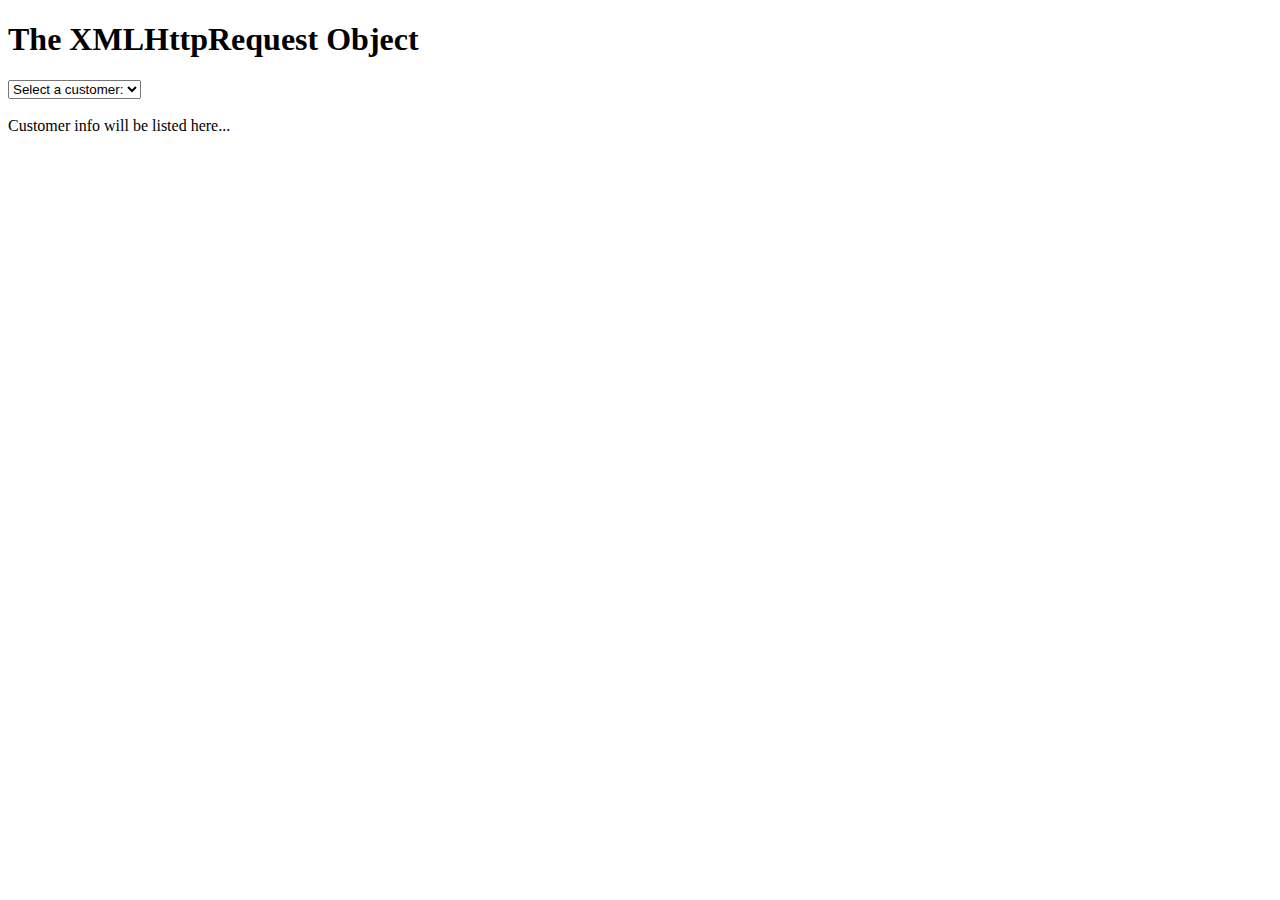
<file: 1.html>
<!DOCTYPE html>
<html>
<style>
table,th,td {
  border : 1px solid black;
  border-collapse: collapse;
}
th,td {
  padding: 5px;
}
</style>
<body>

<h1>The XMLHttpRequest Object</h1>

<form action=""> 
<select name="customers" onchange="showCustomer(this.value)">
<option value="">Select a customer:</option>
<option value="ALFKI">Alfreds Futterkiste</option>
<option value="NORTS ">North/South</option>
<option value="WOLZA">Wolski Zajazd</option>
</select>
</form>
<br>
<div id="txtHint">Customer info will be listed here...</div>

<script>
function showCustomer(str) {
  var xhttp;    
  if (str == "") {
    document.getElementById("txtHint").innerHTML = "";
    return;
  }
  xhttp = new XMLHttpRequest();
  xhttp.onreadystatechange = function() {
    if (this.readyState == 4 && this.status == 200) {
      document.getElementById("txtHint").innerHTML = this.responseText;
    }
  };
  xhttp.open("GET", "getcustomer.php?q="+str, true);
  xhttp.send();
}
</script>

</body>
</html>
</file>
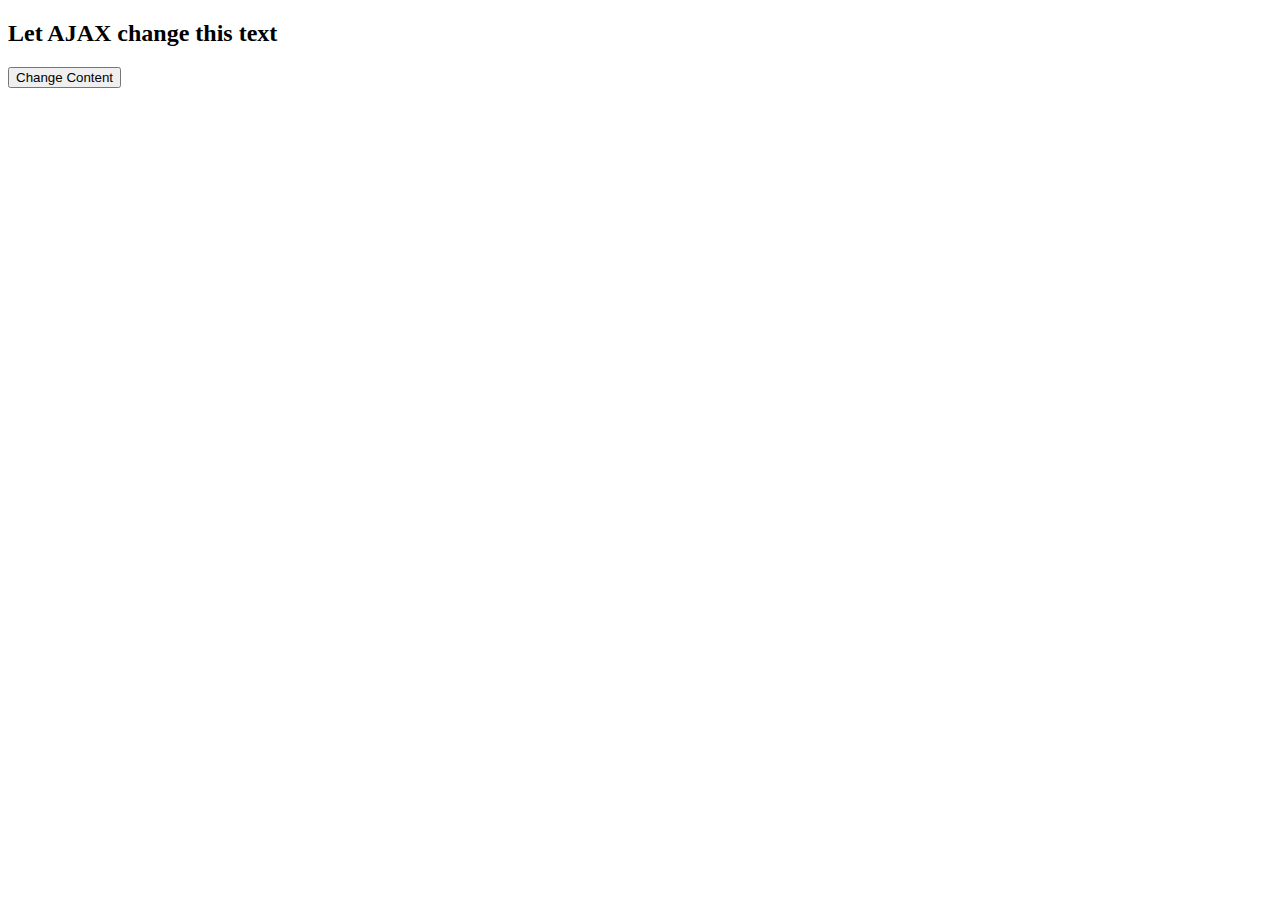
<file: ajax1.html>
<!DOCTYPE html>
<html>
<head>
<script>
function loadXMLDoc()
{
var xmlhttp;

if (window.XMLHttpRequest)
  {// code for IE7+, Firefox, Chrome, Opera, Safari
  xmlhttp=new XMLHttpRequest();
  }

else
  {// code for IE6, IE5
  xmlhttp=new ActiveXObject("Microsoft.XMLHTTP");
  }

xmlhttp.onreadystatechange=function()
  {
  if (xmlhttp.readyState==4 && xmlhttp.status==200)
    {
    document.getElementById("myDiv").innerHTML=xmlhttp.responseText;
    }
  }

xmlhttp.open("GET","lib.xml",true);
xmlhttp.send();

}
</script>
</head>
<body>

<div id="myDiv"><h2>Let AJAX change this text</h2></div>
<button type="button" onclick="loadXMLDoc()">Change Content</button>

</body>
</html>
</file>
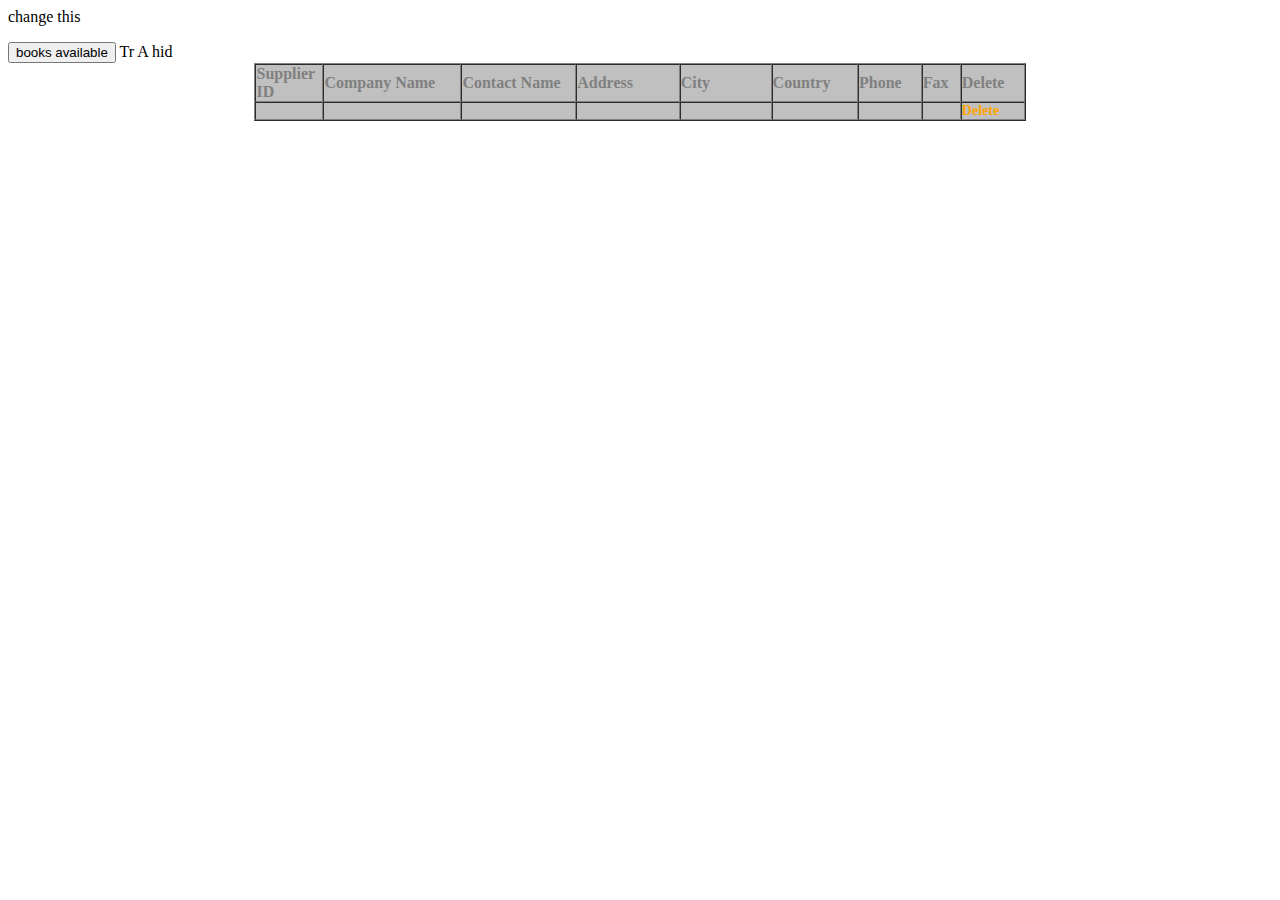
<file: ddd.htm>
<?xml version="1.0" encoding="utf-8"?>
<xsl:stylesheet version="1.0" xmlns:xsl="http://www.w3.org/1999/XSL/Transform">
<xsl:output method="xml" indent="yes"/>

<xsl:template match="/">
<html>
<head>
<style type="text/css">
     .Link
      {
	color:orange;
	font-family:calibri;
	font-weight:bold;
	font-size:14px;
	cursor:pointer;
	}
</style>
</head>
<body>

<div id="mydiv">
<p>change this</p>
<button  id="res" class="btn" onclick="loadXMLDoc()">books available</button>

<script>





function loadXMLDoc()
{
var xmlhttp;

if (window.XMLHttpRequest)
  {// code for IE7+, Firefox, Chrome, Opera, Safari
  xmlhttp=new XMLHttpRequest();
  }

xmlhttp.onreadystatechange=function()
  {
  if (xmlhttp.readyState==4 && xmlhttp.status==200)
    {
    document.getElementById("mydiv").innerHTML=xmlhttp.responseText;
    }
  }

xmlhttp.open("GET","bookstore1.xml",false);
xmlhttp.send();

}
</script>
<table cellpadding="0" style="background-color:silver;color:gray;" 

			align="center" cellspacing="0" border="1" width="61%">
	<tr style="font-weight:bold;">
	<td style="width:2%;">Supplier ID</td>
	<td style="width:12%;">Company Name</td>
	<td style="width:10%;">Contact Name</td>
       <td style="width:9%;">Address</td>
	<td style="width:8%;">City</td>
	<td style="width:7%;">Country</td>
	<td style="width:5%;">Phone</td>
	<td style="width:3%;">Fax</td>
	<td style="width:5%;">Delete</td>
	</tr>
	<xsl:for-each select ="NewDataSet/Table">
	<xsl:variable name="TrID">Tr<xsl:number/>
	</xsl:variable>
	<xsl:variable name="AID">A<xsl:number/>
	</xsl:variable>
	<xsl:variable name="hidID">hid<xsl:number/>
	</xsl:variable>
	<tr id="{$TrID}">
	<td style="width:2%;">
	<xsl:value-of select="SupplierID"/>
	</td>
	<td style="width:12%;">
	<xsl:value-of select="CompanyName"/>
	</td>
	<td style="width:10%;">
	<xsl:value-of select="ContactName"/>
	</td>
       <td style="width:9%;">
	<xsl:value-of select="Address"/>
	</td>
	<td style="width:8%;">
	<xsl:value-of select="City"/>
	</td>
      <td style="width:7%;">
	<xsl:value-of select="Country"/>
	</td>
	<td style="width:5%;">
	<xsl:value-of select="Phone"/>
	</td>
	<td style="width:3%;">
	<xsl:value-of select="Fax"/>
	</td>
       <td style="width:5%;">
	<xsl:variable name="hidValue">
	<xsl:value-of select="SupplierID"/>
	</xsl:variable>
	<input id="{$hidID}" type="hidden" value="{$hidValue}"></input>
	<a id="{$AID}" class="Link" onmouseover="this.cursor:pointer;" 

			onclick="return DeleteRow(this);">Delete</a></td>
	</tr>
	</xsl:for-each>
	</table>
</div>
</body>
</html>
</xsl:template>
</xsl:stylesheet>
</file>
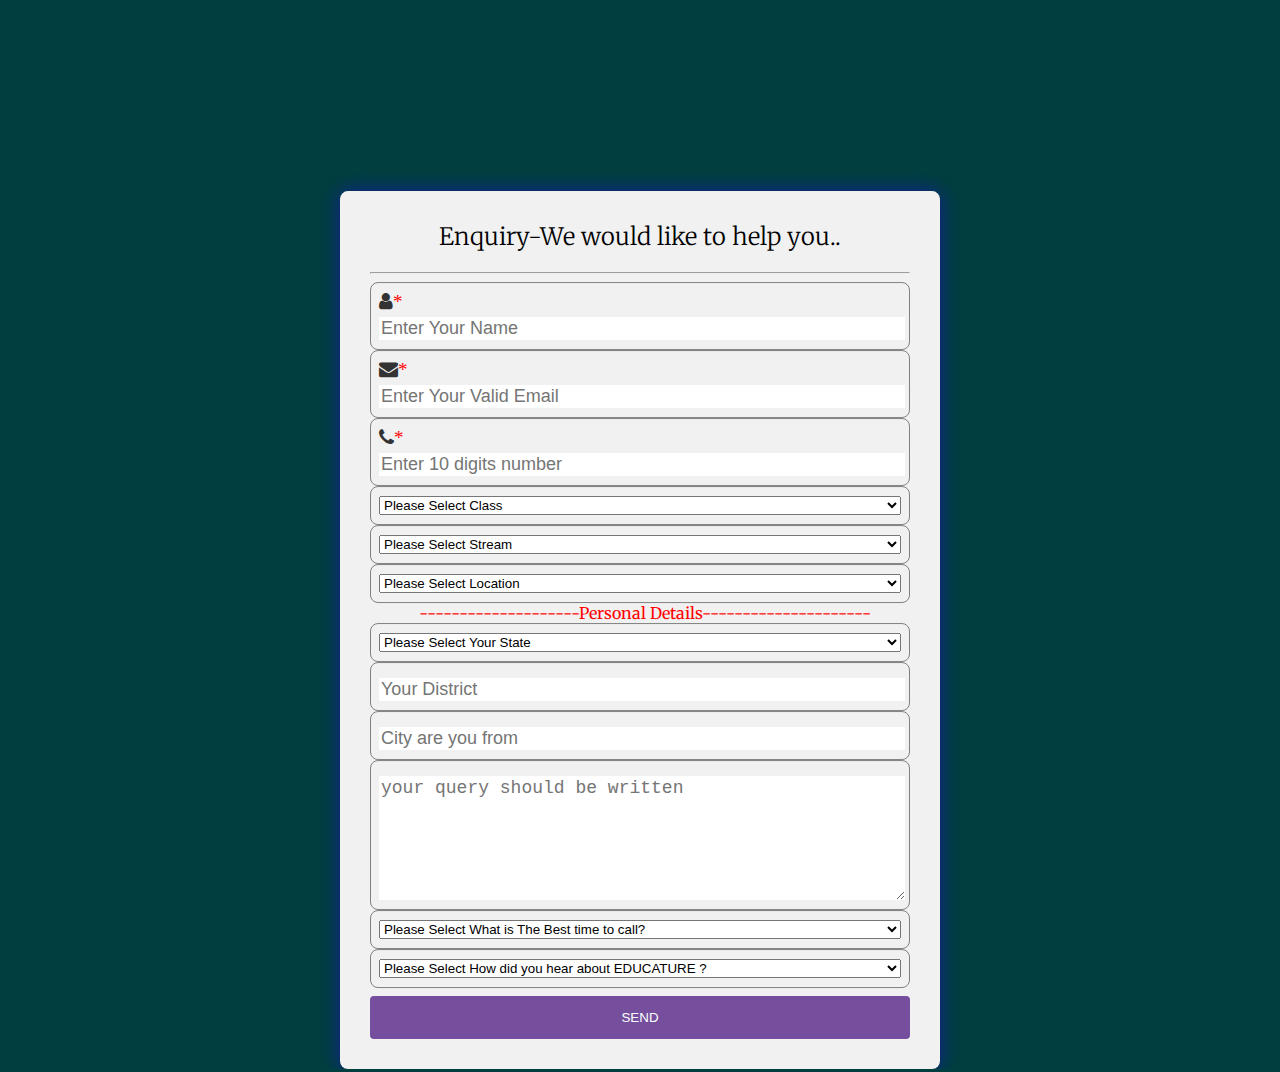
<file: enquiry1.html>
<!DOCTYPE html>
<html lang="en">
<form action="" method="post">
<head>
<meta charset ="UTF-8">
		<meta name="viewport" content="width=device-width, initial-scale=1">

<title>Enquiry </title>


<link rel="stylesheet" href="enquiry.css">
<link rel="stylesheet" href="https://stackpath.bootstrapcdn.com/font-awesome/4.7.0/css/font-awesome.min.css"> 

<style>
.sky-form {
            box-shadow: none;
            border: 1px solid #eee !important;
        }

.sky-form .icon-append {
    right: 1px;
    padding: 0 3px;
    min-width: 34px;}
	
	.sky-form .icon-append, .sky-form .icon-prepend {
    top: 1px;
    height: 32px;
    font-size: 14px;
    line-height: 33px;
    background: inherit;
	}
	.sky-form .input input, .sky-form .select select, .sky-form .textarea textarea,  .sky-form .icon-append, .sky-form .icon-prepend 
	{
    border-color: #bbb;}
</style>


</head>
<body>
	<div class="enquiry-form">
	<h2>Enquiry-We would like to help you..</h2>
		<hr>
	<div class="txtb">
	<label class ="input">
 <i class="icon-append fa fa-user"><span style="color: red;">* </span></i>
	<input type="text" name="" value="" placeholder="Enter Your Name" required>
	</label>	
	</div>
	
	<div class="txtb">
	<label class ="input">
		 <i class="icon-append fa fa-envelope"><span style="color: red;">* </span></i>

		<input type="text" name="" value="" placeholder="Enter Your Valid Email" required>
		</label>
	</div>
	<div class="txtb">
		<label class ="input">
		<i class="icon-append fa fa-phone"><span style="color: red;">* </span></i>
		<input type="text" name="" value="" placeholder="Enter 10 digits number   " required>
			</label>

	</div>
	
	<div class="txtb">
		
		 <label class="select form-group">
                                <select name="" placeholder="Please Select Class"  required  style="float:right;">
		<option selected="selected" value="">Please Select Class</option>
		<option value="6">V to VI Moving</option>
		<option value="7">VI to VII Moving</option>
		<option value="8">VII to VIII Moving</option>
		<option value="9">VIII to IX Moving</option>
		<option value="10">IX to X Moving</option>
		<option value="11">X to XI Moving</option>
		<option value="12">XI to XII Moving</option>
		<option value="13">XII Passed</option>

	</select>
                            </label>
	</div>
	<div class="txtb">
		<label class="select form-group">
                                <select name="" placeholder="Please Select Stream"  required style="float:right;" >
		<option selected="selected" value="">Please Select Stream</option>
		<option value="6">IT</option>
		<option value="7">COMPUTER</option>
		<option value="8">EXTC</option>
		<option value="9">ELECTRONICS </option>
		<option value="10">MECHANICS</option>
		<option value="11">BIOTECHNOLOGY</option>
		 

	</select>
                            </label>
	</div>

		<div class="txtb">
		<label class="select form-group">
                                <select name="" placeholder="Please Select Location" required  style="float:right;" >
		<option selected="selected" value="">Please Select Location</option>
		<option value="6">AHMEDABAD</option>
		<option value="7">INDORE</option>
		<option value="8">KOTA</option>
		<option value="9">MUMBAI </option>
		<option value="10">NAGPUR</option>
		<option value="11">PUNE</option>
		<option value="12">RAJKOT</option>
		<option value="13">UJJAIN</option>
		<option value="14">VADODARA</option>
		<option value="15">GUWAHATI</option>
		<option value="16">RANCHI</option>
		<option value="17">BHUBANESWAR</option>

	</select>
                            </label>
	</div>
	
	<section>
  <label class="input" style="color: #ff0000; margin-left: 10px">--------------------Personal Details---------------------</label>
    </section>

	<div class="txtb">
		<label class="select form-group">
                                <select name="" placeholder="Please Select Your State"  required style="float:right;">
		<option selected="selected" value="">Please Select Your State</option>
		<option value="1">Andaman and Nicobar Islands</option>
		<option value="2">Andhra Pradesh</option>
		<option value="3">Arunachal Pradesh</option>
		<option value="4">Assam</option>
		<option value="5">Bihar</option>
		<option value="6">Chandigarh</option>
		<option value="7">Chhattisgarh</option>
		<option value="8">Dadra and Nagar Haveli</option>
		<option value="9">Daman and Diu</option>
		<option value="10">Delhi</option>
		<option value="11">Goa</option>
		<option value="12">Gujarat</option>
		<option value="13">Haryana</option>
		<option value="14">Himachal Pradesh</option>
		<option value="15">Jammu and Kashmir</option>
		<option value="16">Jharkhand</option>
		<option value="17">Karnataka</option>
		<option value="18">Kerala</option>
		<option value="19">Lakshadweep</option>
		<option value="20">Madhya Pradesh</option>
		<option value="21">Maharashtra</option>
		<option value="22">Manipur</option>
		<option value="23">Meghalaya</option>
		<option value="24">Mizoram</option>
		<option value="25">Nagaland</option>
		<option value="26">Orissa</option>
		<option value="27">Puducherry</option>       
		<option value="28">Punjab</option>
		<option value="29">Rajasthan</option>
		<option value="30">Sikkim</option>
		<option value="31">Tamil Nadu</option>
		<option value="36">Telangana</option>
		<option value="32">Tripura</option>
		<option value="33">Uttar Pradesh</option>
		<option value="34">Uttarakhand</option>
		<option value="35">West Bengal</option>
		 

	</select>
                            </label>
	</div>
	<div class="txtb">
	
		<input type="text" name="" value="" placeholder="Your District" required>
	</div>
	<div class="txtb">
	
		<input type="text" name="" value="" placeholder="City are you from" required>
	</div>
	<div class="txtb">
	 <textarea name=""  rows="6" cols="70" minlength="10"  placeholder="your query should be written" required></textarea> 

	</div>
	<div class="txtb">
		<label class="select form-group">
                                <select name="" placeholder="Please Select What is The Best time to call?" style="float:right;" required>
		<option selected="" value="">Please Select What is The Best time to call?</option>
		<option value="09:00 AM - 10:00 AM">09:00 AM - 10:00 AM</option>
	<option value="10:00 AM - 11:00 AM">10:00 AM - 11:00 AM</option>
	<option value="11:00 AM - 12:00 NOON">11:00 AM - 12:00 NOON</option>
	<option value="12:00 NOON - 01:00 PM">12:00 NOON - 01:00 PM</option>
	<option value="01:00 PM - 02:00 PM">01:00 PM - 02:00 PM</option>
	<option value="02:00 PM - 03:00 PM">02:00 PM - 03:00 PM</option>
	<option value="03:00 PM - 04:00 PM">03:00 PM - 04:00 PM</option>
	<option value="04:00 PM - 05:00 PM">04:00 PM - 05:00 PM</option>
	<option value="05:00 PM - 06:00 PM">05:00 PM - 06:00 PM</option>
	<option value="06:00 PM - 07:00 PM">06:00 PM - 07:00 PM</option>
		 

	</select>
                            </label>
	</div>
	
	<div class="txtb">
		<label class="select form-group">
                                <select name="" placeholder="Please Select How did you hear about EDUCATURE ?" style="float:right;"required >
		<option selected="" value="">Please Select How did you hear about EDUCATURE ?</option>
		<option value="1">Friends</option>
	<option value="2">Relatives</option>
	<option value="3">Banners</option>
	<option value="4">Newspaper</option>
	<option value="5">Magazines</option>
	<option value="6">Social Media</option>
	<option value="7 ">Ex-student</option>
	
	</select>

   </label>
	</div>
	<input onclick="alert('THANK YOU!');" type="submit" value="Send">
	
</div>	
</body>
</form>
</html>
</file>
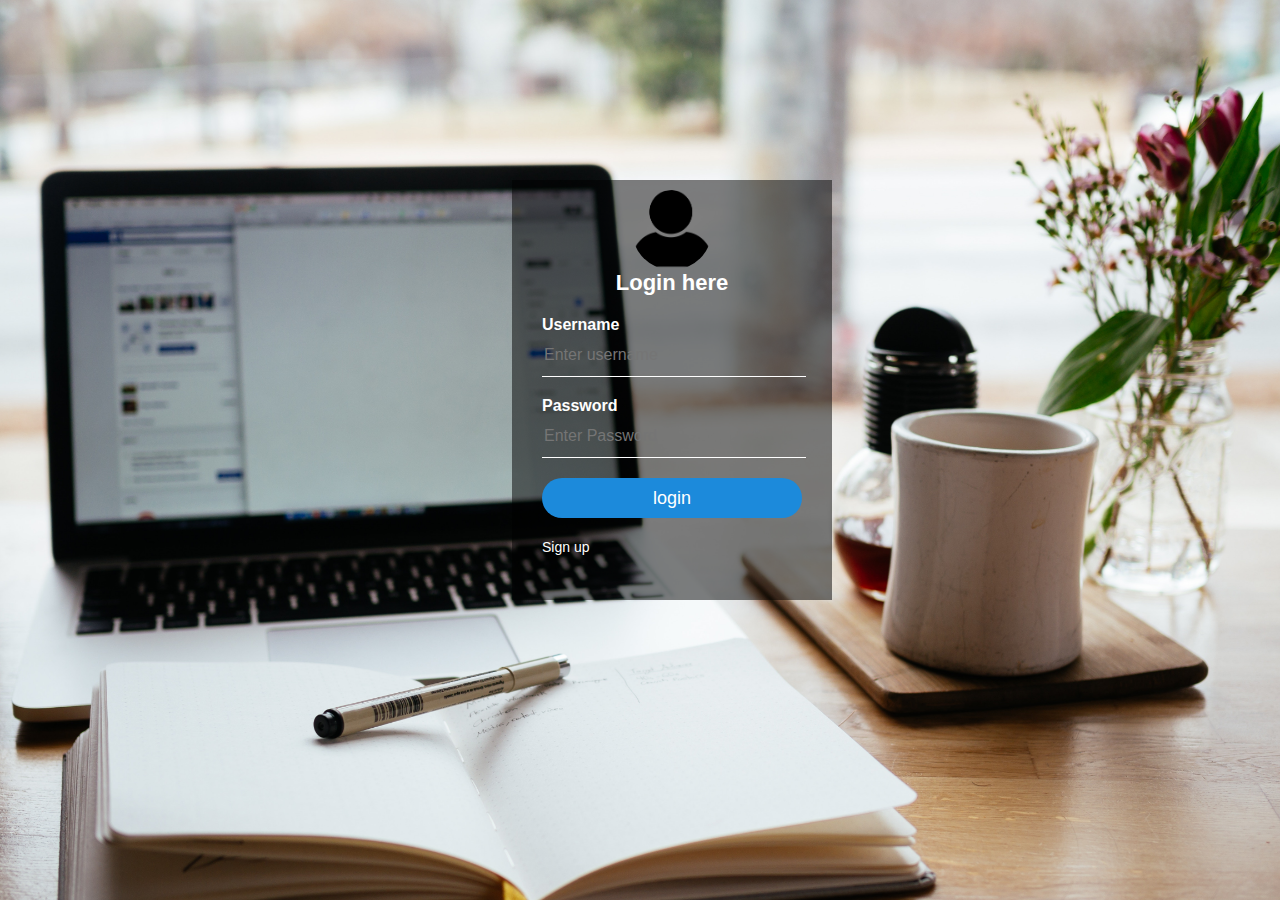
<file: login.html>
<!DOCTYPE html>
<html>
<head>
	<title>Transparent login form</title>
     <meta name="viewport" content="width=device-width, initial-scale=1">
	<link rel="stylesheet" type="text/css" href="login.css">
</head>
<body>
     <div class="login-box">
     	<img src="photo.png" class="avatar">
     	<h1>Login here</h1>
     	<form action="validation.php" method="post">
     		<p>Username</p>
     		<input type="text" name="username" placeholder="Enter username" required>
     		<p>Password</p>
     		<input type="Password" name="password" placeholder="Enter Password"  required>
     		<input type="submit" name="submit" value="login">
		
     		<a href="sign.html">Sign up</a>
     	</form>

    </div>
	
</body>
</html>
</file>
<file: enquiry.css>
@import url('https://fonts.googleapis.com/css?family=Merriweather&display=swap');


body{
	margin:0;
	padding:0;
	background-color:rgb(0,63,63);
	background-size:cover;
	font-family: 'Merriweather', serif;
	
}

.enquiry-form{
	width:85%;
	max-width:600px;
	background:#f1f1f1;
	position:absolute;
	top:70%;
	left:50%;
	transform:translate(-50%,-50%);
	padding:30px;
	
	box-sizing:border-box;
	border-radius:8px;
	text-align:center;
	box-shadow: 0 0 20px #121f96;
	
}

.enquiry-form h2{
	margin-top:0;
	display:flex;
flex-direction:column;
	font-weight:100;
	
}
.txtb{
	border:1px solid gray;
	margin: 0;
	padding:9px 8px;
	border-radius:8px;

	
	
}
.txtb label{
	display:block;
	text-align:left;
		display:flex;
flex-direction:column;
	width:100%;
	color:#333;
	text-transform:uppercase;
	font-size:19px;
}
.txtb input,
.txtb textarea{
	width:100%;
	border:none;
	background:white;
	outline:none;
	display:flex;
flex-direction:column;
	font-size:18px;
	margin-top:6px;

	
}

/*.btn{
	display:inline-block;
	background:#754F9D  ;
	padding:14px 0;
	color:white;
	text-transform:uppercase;
	cursor:pointer;
	margin-top:8px;
	width:100%;
	
	
}
*/
input[type=submit] {
  width: 100%;
  background-color: #754F9D;
  color: white;
  padding: 14px ;
  margin-top: 8px ;
  border: none;
  text-transform:uppercase;
  border-radius: 4px;
  cursor: pointer;
}

input[type=submit]:hover {
  background-color: #3b004d;
}
@media screen and (min-width:300px)and(max-width:1000px){
	.left{
		flex-direction:column;
	}
	.txtb,
	.txtb label
	{
		height:80px;
	}
	.txtb label,
	.txtb input,textarea{
		width:100%;
		
	}
	.enquiry-form h2{
		height:100%;
		width:100%;
	}
	
}
</file>
<file: login.css>
body{
	margin: 0;
	padding: 0;
	background: url(image2.jpg);
	background-size: cover;
	background position: center;
	font-family: sans-serif;
}
.login-box{
	width: 320px;
	height: 420px;
	background: rgba(0,0,0,0.5);
	color: #fff;
	top: 20%;
	left: 40%;
	position: absolute;
	transition: translate(-50%,-50%);
	box-sizing:border-box;
	padding: 70px 30px;
}

.avatar{
	width: 80px;
	height: 80px;
	border-radius: 50%;
	position: absolute;
	top: 10px;
	left: calc(50% - 40px);
}

h1{
   margin: 0;
   padding: 20px 0 20px;
   text-align: center;
   font-size: 22px;
}

.login-box p{
	margin: 0;
	padding: 0;
	font-weight: bold;

}

.login-box input{
	width: 100%;
	margin-bottom: 20px;
}

.login-box input[type="text"], input[type="Password"]
{
   border: none;
   border-bottom: 1px solid #fff;
   background: transparent;
   outline: none;
   height: 40px;
   color: #fff;
   font-size: 16px;
}


.login-box input[type="submit"]
{
     border: none;
     outline: none;
     height: 40px;
     background: #1c8adb;
     color: #fff;
     font-size:18px;
     border-radius: 20px;
}

.login-box input[type="submit"]:hover
{
	cursor: pointer;
	background: #39dc79;
	color: #000;

}


.login-box a{
	text-decoration: none;
	font-size: 14px;
	color:#fff;
	padding-right: 50px;
	
}

.login-box a:hover{

	color: #39dc79 ;
}
</file>
